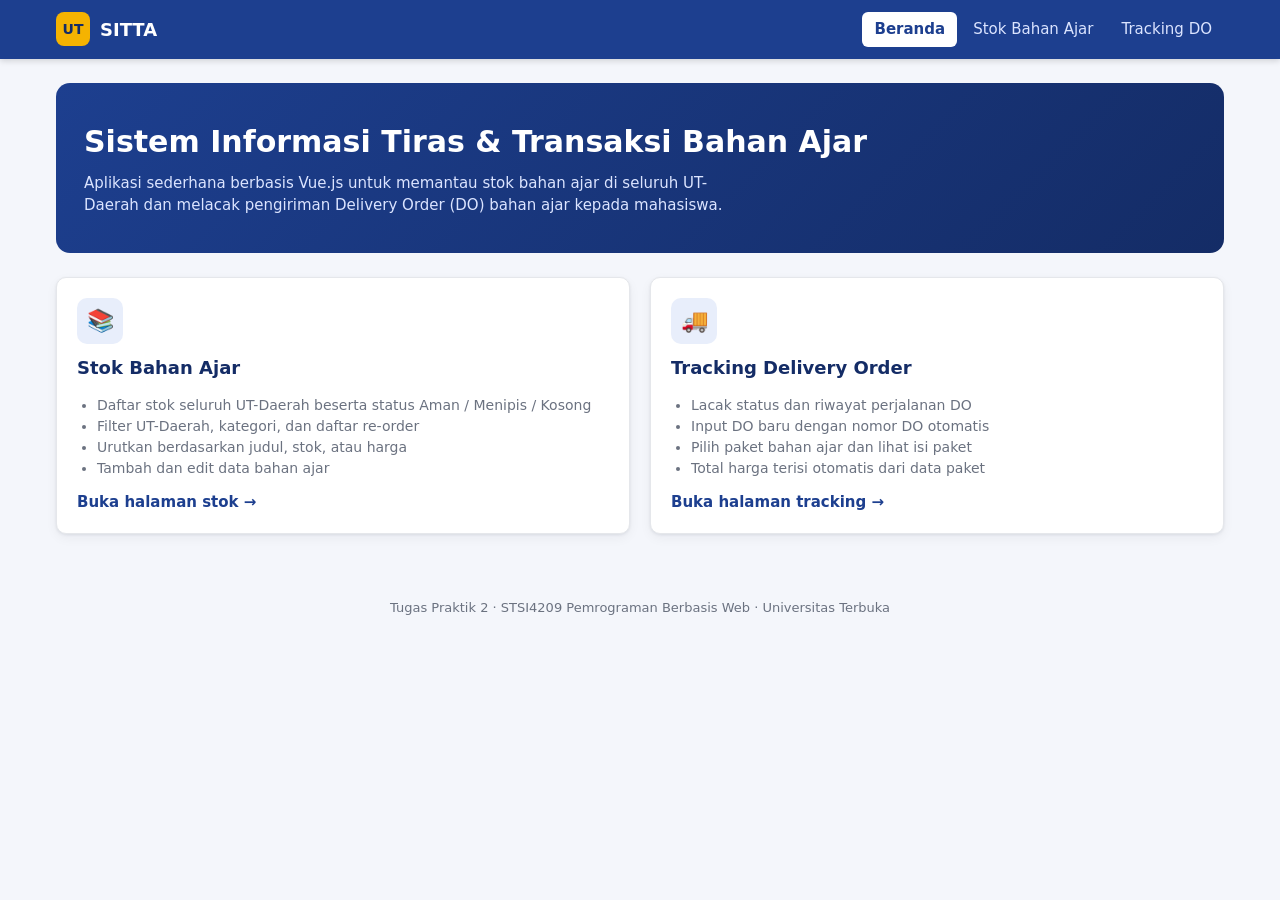
<file: index.html>
<!DOCTYPE html>
<html lang="id">
<head>
  <meta charset="UTF-8">
  <meta name="viewport" content="width=device-width, initial-scale=1.0">
  <title>SITTA UT - Beranda</title>
  <link rel="stylesheet" href="css/style.css">
</head>
<body>
  <nav class="navbar">
    <div class="container">
      <a href="index.html" class="brand"><span class="brand-logo">UT</span> SITTA</a>
      <div class="nav-menu">
        <a href="index.html" class="aktif">Beranda</a>
        <a href="stok.html">Stok Bahan Ajar</a>
        <a href="tracking.html">Tracking DO</a>
      </div>
    </div>
  </nav>

  <main class="container">
    <section class="hero">
      <h1>Sistem Informasi Tiras &amp; Transaksi Bahan Ajar</h1>
      <p>Aplikasi sederhana berbasis Vue.js untuk memantau stok bahan ajar di seluruh UT-Daerah
        dan melacak pengiriman Delivery Order (DO) bahan ajar kepada mahasiswa.</p>
    </section>

    <div class="grid-2">
      <a href="stok.html" class="kartu menu-kartu">
        <span class="ikon">📚</span>
        <h2>Stok Bahan Ajar</h2>
        <ul>
          <li>Daftar stok seluruh UT-Daerah beserta status Aman / Menipis / Kosong</li>
          <li>Filter UT-Daerah, kategori, dan daftar re-order</li>
          <li>Urutkan berdasarkan judul, stok, atau harga</li>
          <li>Tambah dan edit data bahan ajar</li>
        </ul>
        <span class="lanjut">Buka halaman stok &rarr;</span>
      </a>

      <a href="tracking.html" class="kartu menu-kartu">
        <span class="ikon">🚚</span>
        <h2>Tracking Delivery Order</h2>
        <ul>
          <li>Lacak status dan riwayat perjalanan DO</li>
          <li>Input DO baru dengan nomor DO otomatis</li>
          <li>Pilih paket bahan ajar dan lihat isi paket</li>
          <li>Total harga terisi otomatis dari data paket</li>
        </ul>
        <span class="lanjut">Buka halaman tracking &rarr;</span>
      </a>
    </div>
  </main>

  <footer>Tugas Praktik 2 &middot; STSI4209 Pemrograman Berbasis Web &middot; Universitas Terbuka</footer>
</body>
</html>
</file>
<file: css/style.css>
/* ==========================================================
   SITTA UT - Tugas Praktik 2 (Vue.js)
   CSS ringan untuk index.html, stok.html, dan tracking.html
   ========================================================== */

:root {
  --biru: #1d3f8f;
  --biru-tua: #142c66;
  --biru-muda: #e8eefb;
  --kuning: #f5b301;
  --teks: #1f2937;
  --teks-redup: #6b7280;
  --garis: #e5e7eb;
  --latar: #f4f6fb;
  --putih: #ffffff;
  --hijau: #15803d;
  --hijau-muda: #dcfce7;
  --oranye: #c2410c;
  --oranye-muda: #ffedd5;
  --merah: #b91c1c;
  --merah-muda: #fee2e2;
  --radius: 10px;
  --bayangan: 0 1px 3px rgba(15, 23, 42, 0.08), 0 4px 12px rgba(15, 23, 42, 0.05);
}

* { box-sizing: border-box; }

body {
  margin: 0;
  font-family: "Segoe UI", system-ui, -apple-system, Roboto, Arial, sans-serif;
  font-size: 15px;
  line-height: 1.5;
  color: var(--teks);
  background: var(--latar);
}

[v-cloak] { display: none; }

a { color: var(--biru); }

/* ---------- Navigasi ---------- */
.navbar {
  background: var(--biru);
  color: var(--putih);
  box-shadow: 0 2px 6px rgba(0, 0, 0, 0.15);
}
.navbar .container {
  display: flex;
  align-items: center;
  justify-content: space-between;
  flex-wrap: wrap;
  gap: 8px;
  padding-top: 12px;
  padding-bottom: 12px;
}
.brand {
  display: flex;
  align-items: center;
  gap: 10px;
  color: var(--putih);
  text-decoration: none;
  font-weight: 700;
  font-size: 18px;
}
.brand-logo {
  display: inline-grid;
  place-items: center;
  width: 34px;
  height: 34px;
  border-radius: 8px;
  background: var(--kuning);
  color: var(--biru-tua);
  font-weight: 800;
  font-size: 14px;
}
.nav-menu { display: flex; gap: 4px; flex-wrap: wrap; }
.nav-menu a {
  color: #dbe4ff;
  text-decoration: none;
  padding: 6px 12px;
  border-radius: 6px;
}
.nav-menu a:hover { background: rgba(255, 255, 255, 0.12); color: var(--putih); }
.nav-menu a.aktif { background: var(--putih); color: var(--biru); font-weight: 600; }

/* ---------- Tata letak ---------- */
.container { max-width: 1200px; margin: 0 auto; padding: 0 16px; }
main.container { padding-top: 24px; padding-bottom: 48px; }

.judul-halaman { margin: 0 0 4px; font-size: 26px; color: var(--biru-tua); }
.sub-judul { margin: 0 0 20px; color: var(--teks-redup); }

.kartu {
  background: var(--putih);
  border: 1px solid var(--garis);
  border-radius: var(--radius);
  box-shadow: var(--bayangan);
  padding: 20px;
  margin-bottom: 20px;
}
.kartu h2 { margin: 0 0 14px; font-size: 18px; color: var(--biru-tua); }
.kartu-header {
  display: flex;
  align-items: center;
  justify-content: space-between;
  gap: 12px;
  flex-wrap: wrap;
  margin-bottom: 14px;
}
.kartu-header h2 { margin: 0; }

.grid-2 { display: grid; grid-template-columns: 1fr 1fr; gap: 20px; }
.grid-2 > .kartu { margin-bottom: 0; }

/* ---------- Ringkasan ---------- */
.ringkasan {
  display: grid;
  grid-template-columns: repeat(4, 1fr);
  gap: 12px;
  margin-bottom: 20px;
}
.ringkasan-item {
  background: var(--putih);
  border: 1px solid var(--garis);
  border-left: 5px solid var(--biru);
  border-radius: var(--radius);
  padding: 12px 16px;
  box-shadow: var(--bayangan);
}
.ringkasan-item .label { font-size: 13px; color: var(--teks-redup); }
.ringkasan-item .angka { font-size: 26px; font-weight: 700; }
.ringkasan-item.aman { border-left-color: var(--hijau); }
.ringkasan-item.aman .angka { color: var(--hijau); }
.ringkasan-item.menipis { border-left-color: var(--oranye); }
.ringkasan-item.menipis .angka { color: var(--oranye); }
.ringkasan-item.kosong { border-left-color: var(--merah); }
.ringkasan-item.kosong .angka { color: var(--merah); }

/* ---------- Form ---------- */
.form-grid {
  display: grid;
  grid-template-columns: repeat(auto-fill, minmax(220px, 1fr));
  gap: 14px 16px;
}
.form-grid .penuh { grid-column: 1 / -1; }
.field label {
  display: block;
  font-size: 13px;
  font-weight: 600;
  margin-bottom: 4px;
}
.field .wajib { color: var(--merah); }
.field input,
.field select,
.field textarea {
  width: 100%;
  padding: 8px 10px;
  border: 1px solid #cbd5e1;
  border-radius: 8px;
  font: inherit;
  background: var(--putih);
  color: var(--teks);
}
.field input[readonly] { background: #f1f5f9; color: var(--teks-redup); }
.field textarea { min-height: 64px; resize: vertical; }
.field input:focus,
.field select:focus,
.field textarea:focus {
  outline: none;
  border-color: var(--biru);
  box-shadow: 0 0 0 3px rgba(29, 63, 143, 0.15);
}
.field.error input,
.field.error select,
.field.error textarea { border-color: var(--merah); }
.pesan-error { color: var(--merah); font-size: 12.5px; margin-top: 4px; }
.petunjuk { color: var(--teks-redup); font-size: 12.5px; margin-top: 4px; }

.checkbox {
  display: inline-flex;
  align-items: center;
  gap: 8px;
  font-size: 14px;
  cursor: pointer;
  user-select: none;
}
.checkbox input { width: 16px; height: 16px; }

.aksi-form {
  display: flex;
  gap: 8px;
  justify-content: flex-end;
  flex-wrap: wrap;
  margin-top: 18px;
}

/* ---------- Filter ---------- */
.filter-bar {
  display: grid;
  grid-template-columns: repeat(auto-fill, minmax(190px, 1fr));
  gap: 12px 16px;
  align-items: end;
}
.filter-bawah {
  display: flex;
  justify-content: space-between;
  align-items: center;
  flex-wrap: wrap;
  gap: 12px;
  margin-top: 14px;
  padding-top: 14px;
  border-top: 1px dashed var(--garis);
}
.chip {
  display: inline-block;
  background: var(--biru-muda);
  color: var(--biru);
  border-radius: 999px;
  padding: 2px 10px;
  font-size: 12.5px;
  margin: 2px 4px 2px 0;
}

/* ---------- Tombol ---------- */
.btn {
  display: inline-flex;
  align-items: center;
  gap: 6px;
  padding: 8px 14px;
  border: 1px solid transparent;
  border-radius: 8px;
  font: inherit;
  font-weight: 600;
  cursor: pointer;
  text-decoration: none;
  white-space: nowrap;
}
.btn:disabled { opacity: 0.5; cursor: not-allowed; }
.btn-utama { background: var(--biru); color: var(--putih); }
.btn-utama:hover:not(:disabled) { background: var(--biru-tua); }
.btn-garis { background: var(--putih); color: var(--biru); border-color: #c7d2fe; }
.btn-garis:hover:not(:disabled) { background: var(--biru-muda); }
.btn-teks { background: transparent; color: var(--teks-redup); }
.btn-teks:hover { color: var(--teks); }
.btn-kecil { padding: 4px 10px; font-size: 13px; }

/* ---------- Tabel ---------- */
.table-wrap { overflow-x: auto; }
table { width: 100%; border-collapse: collapse; }
th, td {
  padding: 10px 12px;
  text-align: left;
  border-bottom: 1px solid var(--garis);
  vertical-align: top;
}
th {
  background: #f8fafc;
  font-size: 12.5px;
  text-transform: uppercase;
  letter-spacing: 0.03em;
  color: var(--teks-redup);
  white-space: nowrap;
}
td.angka, th.angka { text-align: right; white-space: nowrap; }
tbody tr:hover { background: #f8faff; }
tr.baris-menipis { background: #fffaf3; }
tr.baris-kosong { background: #fff6f6; }
tr.baris-dipilih { background: var(--biru-muda) !important; }
.kode { font-family: ui-monospace, Menlo, Consolas, monospace; font-size: 13px; color: var(--biru); }
.redup { color: var(--teks-redup); font-size: 13px; }
.kosong-data { text-align: center; color: var(--teks-redup); padding: 28px; }

/* ---------- Badge status ---------- */
.badge {
  display: inline-flex;
  align-items: center;
  gap: 5px;
  padding: 3px 10px;
  border-radius: 999px;
  font-size: 12.5px;
  font-weight: 700;
  white-space: nowrap;
}
.badge-aman { background: var(--hijau-muda); color: var(--hijau); }
.badge-menipis { background: var(--oranye-muda); color: var(--oranye); }
.badge-kosong { background: var(--merah-muda); color: var(--merah); }
.badge-info { background: var(--biru-muda); color: var(--biru); }

/* ---------- Notifikasi ---------- */
.notifikasi {
  position: fixed;
  right: 16px;
  bottom: 16px;
  z-index: 50;
  max-width: calc(100% - 32px);
  padding: 12px 16px;
  border-radius: 8px;
  background: var(--hijau);
  color: var(--putih);
  box-shadow: 0 6px 20px rgba(0, 0, 0, 0.2);
}
.notifikasi.gagal { background: var(--merah); }

.alert {
  padding: 10px 14px;
  border-radius: 8px;
  margin-bottom: 14px;
  font-size: 14px;
}
.alert-info { background: var(--biru-muda); color: var(--biru-tua); }
.alert-gagal { background: var(--merah-muda); color: var(--merah); }

/* ---------- Modal ---------- */
.modal-latar {
  position: fixed;
  inset: 0;
  z-index: 40;
  display: grid;
  place-items: center;
  padding: 16px;
  background: rgba(15, 23, 42, 0.45);
}
.modal {
  width: 100%;
  max-width: 620px;
  max-height: calc(100vh - 32px);
  overflow-y: auto;
  background: var(--putih);
  border-radius: 12px;
  padding: 22px;
  box-shadow: 0 20px 50px rgba(0, 0, 0, 0.25);
}
.modal h2 { margin: 0 0 4px; color: var(--biru-tua); font-size: 19px; }

/* ---------- Tracking ---------- */
.cari-bar { display: flex; gap: 8px; }
.cari-bar input { flex: 1; min-width: 0; }

.info-paket {
  margin-top: 10px;
  padding: 12px 14px;
  border: 1px solid #c7d2fe;
  border-radius: 8px;
  background: #f5f8ff;
  font-size: 14px;
}
.info-paket ul { margin: 6px 0 0; padding-left: 20px; }

.detail-do dl {
  display: grid;
  grid-template-columns: 140px 1fr;
  gap: 6px 12px;
  margin: 0 0 16px;
}
.detail-do dt { color: var(--teks-redup); font-size: 13.5px; }
.detail-do dd { margin: 0; font-weight: 600; }

.timeline { list-style: none; margin: 0; padding: 0 0 0 4px; }
.timeline li {
  position: relative;
  padding: 0 0 16px 22px;
  border-left: 2px solid #c7d2fe;
}
.timeline li:last-child { border-left-color: transparent; padding-bottom: 0; }
.timeline li::before {
  content: "";
  position: absolute;
  left: -7px;
  top: 3px;
  width: 12px;
  height: 12px;
  border-radius: 50%;
  background: #c7d2fe;
}
.timeline li.terbaru::before { background: var(--biru); box-shadow: 0 0 0 4px rgba(29, 63, 143, 0.15); }
.timeline .waktu { font-size: 12.5px; color: var(--teks-redup); }

/* ---------- Beranda ---------- */
.hero {
  background: linear-gradient(135deg, var(--biru) 0%, var(--biru-tua) 100%);
  color: var(--putih);
  border-radius: 14px;
  padding: 36px 28px;
  margin-bottom: 24px;
}
.hero h1 { margin: 0 0 8px; font-size: 30px; }
.hero p { margin: 0; color: #dbe4ff; max-width: 640px; }
.menu-kartu {
  display: block;
  color: inherit;
  text-decoration: none;
  transition: transform 0.15s, box-shadow 0.15s;
}
.menu-kartu:hover { transform: translateY(-2px); box-shadow: 0 10px 24px rgba(15, 23, 42, 0.12); }
.menu-kartu .ikon {
  display: inline-grid;
  place-items: center;
  width: 46px;
  height: 46px;
  border-radius: 10px;
  background: var(--biru-muda);
  font-size: 22px;
  margin-bottom: 10px;
}
.menu-kartu ul { margin: 8px 0 12px; padding-left: 20px; color: var(--teks-redup); font-size: 14px; }
.menu-kartu .lanjut { color: var(--biru); font-weight: 700; }

footer { text-align: center; color: var(--teks-redup); font-size: 13px; padding: 16px; }

/* ---------- Responsif ---------- */
@media (max-width: 860px) {
  .grid-2 { grid-template-columns: 1fr; }
  .ringkasan { grid-template-columns: repeat(2, 1fr); }
}
@media (max-width: 480px) {
  .detail-do dl { grid-template-columns: 1fr; gap: 0 0; }
  .detail-do dd { margin-bottom: 8px; }
  .hero { padding: 26px 20px; }
  .hero h1 { font-size: 24px; }
}
</file>
